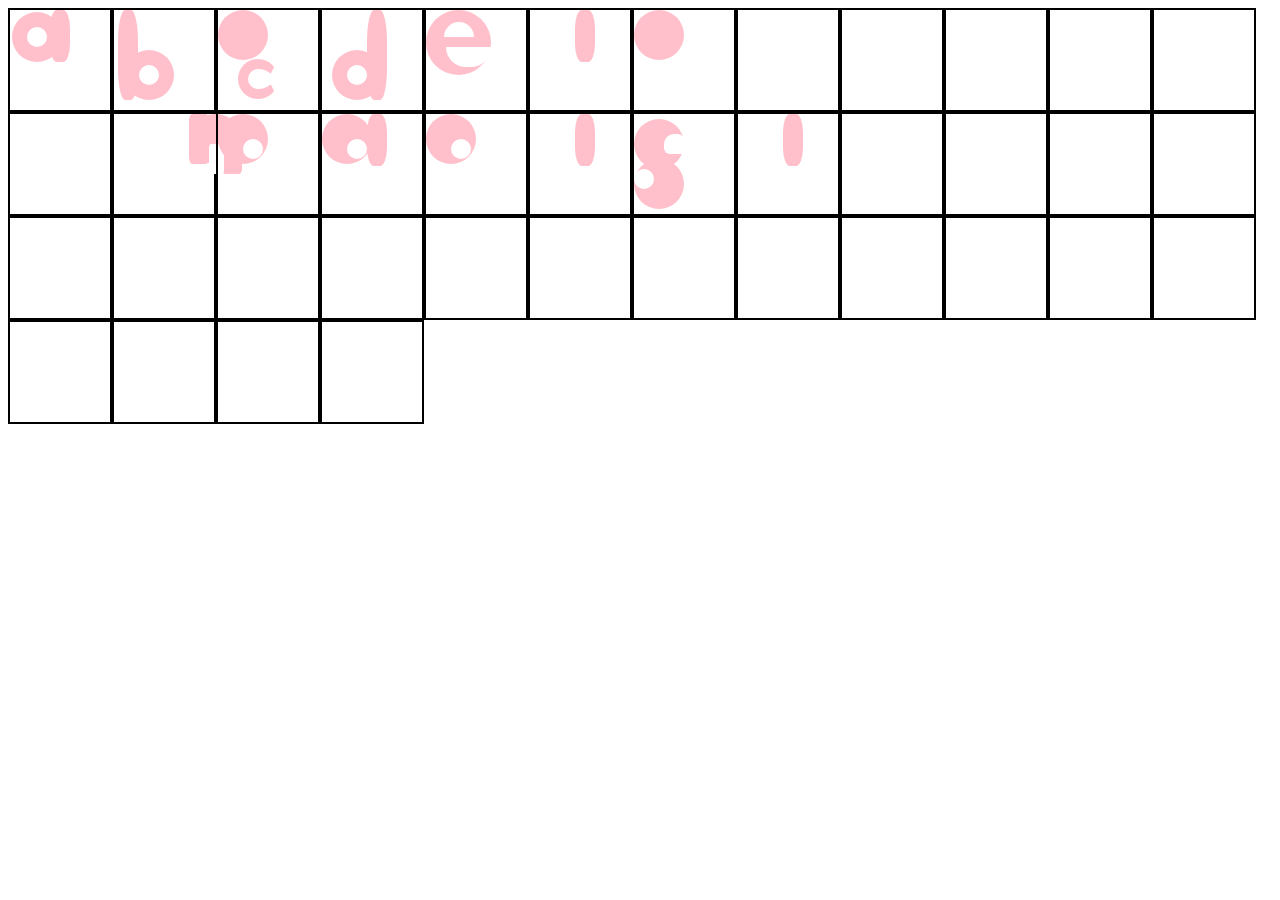
<file: Interactive2Letters.html>
<!DOCTYPE html>
<html>
    
    <head>
        <meta charset="utf-8">
        <meta http-equiv="X-UA-Compatible" content="IE=edge">
        <title>letterforms</title>
       
        <style>
            main {
                display: flex;
                flex-wrap: wrap;
            }

            .character {
                width: 100px;
                height: 100px;
                border: 2px solid;
                position: relative;
            }
            .circle {
                height: 50px;
                width: 50px;
                border-radius: 50%;
                position: absolute;
                background-color: pink;                
            }
            .innerCircle {
                height: 20px;
                width: 20px;
                border-radius: 50%;
                /*position: absolute;*/
                background-color: white;
                margin: 15px;
            }
            .largeCircle {
                height: 65px;
                width: 65px;
            }
            .semiCircleTop {
                height: 15px;
                width: 30px;
                border-top-left-radius: 50px;
                border-top-right-radius: 50px;
                background-color: white;
                position: absolute;
                top: 12px;
                left: 18px;
            }
            .semiCircleBottom {
                height: 20px;
                width: 45px;
                border-bottom-left-radius: 50px;
                border-bottom-right-radius: 50px;
                background-color: white;
                position: absolute;
                bottom: 8px;
                left: 20px;

            }
            .roundEdge {
                height: 40px;
                width: 40px;
                background-color: white;
                position: absolute;
                bottom: 11px;
                right: 40px;
                box-sizing: border-box;
                border-color: pink transparent pink pink;
                border-radius: 50%;
                border-style: solid;
                border-width: 10px 5px 10px 10px;
            }
            /*.roundEdge:before {
                content: "";
            }*/
            .bottomMain {
                left: 10px;
                bottom: 10px;
            }

            .letterAMain {
                top: 2px;
                left: 2px;
            }
        
         /*   .letterACenter {
                top: 17px;
                left: 17px;
            }*/

            .letterAStem {
                height: 52px;
                width: 20px;
                position: absolute;
                background-color: pink;
                left:40px;
                border-radius: 35%;
            }
            
            /*.letterBCenter {
                bottom: 25px;
                left: 25px;
            }*/
            .letterBStem {
                height: 90px;
                width: 20px;
                position: absolute;
                background-color: pink;
                left:4px;
                border-radius: 35%;
            }

            .letterCMain {
                height: 50px;
                width: 50px;
                border-radius: 50%;
                position: absolute;
                background-color: pink;
            }
            .letterCCenter {
                top: 15px;
                left: 15px;
            }


            .letterDstem {
                height: 90px;
                width: 20px;
                position: absolute;
                background-color: pink;
                left:45px;
                border-radius: 35%;
            }

            .letterEstem {
                height: 52px;
                width: 20px;
                position: absolute;
                background-color: pink;
                left:45px;
                border-radius: 35%;
            }
             .letterElines {
            
            }
            
            .letterFstem {
                height: 52px;
                width: 20px;
                position: absolute;
                background-color: pink;
                left:45px;
                border-radius: 35%;
            }
            .letterFlines {
            
            }

            .letterGMain{
                height: 50px;
                width: 50px;
                border-radius: 50%;
                position: absolute;
                background-color: pink;
            }

            .letterGstem {
                height: 52px;
                width: 20px;
                position: absolute;
                background-color: pink;
                left:45px;
                border-radius: 35%;
            }

            .letterHstem {
                height: 52px;
                width: 20px;
                position: absolute;
                background-color: pink;
                left:45px;
                border-radius: 35%;
            }

            .letterIstem {
                height: 52px;
                width: 20px;
                position: absolute;
                background-color: pink;
                left:45px;
                border-radius: 35%;
            }
            
            .letterJstem {
                height: 52px;
                width: 20px;
                position: absolute;
                background-color: pink;
                left:45px;
                border-radius: 35%;
            }
            
            .letterKstem {
                height: 52px;
                width: 20px;
                position: absolute;
                background-color: pink;
                left:45px;
                border-radius: 35%;
            }
            
            .letterKline1 {
                height: 52px;
                width: 10px;
                position: absolute;
                background-color: pink;
                left:45px;
                border-radius: 35%;
            }
            
            .letterKline2 {
                height: 52px;
                width: 10px;
                position: absolute;
                background-color: pink;
                left:45px;
                border-radius: 35%;
            }    

            .letterLstem {
                height: 52px;
                width: 20px;
                position: absolute;
                background-color: pink;
                left:45px;
                border-radius: 35%;
            }      
            
            .letterMstem {
                height: 52px;
                width: 20px;
                position: absolute;
                background-color: pink;
                left:45px;
                border-radius: 35%;
            }      


            .letterMVert {
                height: 50px;
                width: 20px;
                position: absolute;
                background-color: pink;
                left: 75px;
                border-radius: 15%;
            }
            
            .letterMVert2 {
                height: 35px;
                width: 20px;
                position: absolute;
                background-color: pink;
                left: 108px;
                border-radius: 15%;
                top:25px
            }
            
            .letterMcenter {
                height: 30px;
                width: 15px;
                position: absolute;
                top: 30px;
                left: 95px;
                background-color: white;
                border-radius: 15%;
            }
            
            .letterMTop {
                width: 53px;
                height: 50px;
                position: absolute;
                left: 75px;
                background-color: pink;
                border-radius: 50%;
            }

            .letterNVert {
                height: 50px;
                width: 20px;
                position: absolute;
                background-color: pink;
                left: 75px;
                border-radius: 15%;
            }
            
            .letterNVert2 {
                height: 35px;
                width: 20px;
                position: absolute;
                background-color: pink;
                left: 108px;
                border-radius: 15%;
                top:25px
            }
            
            .letterNcenter {
                height: 30px;
                width: 15px;
                position: absolute;
                top: 30px;
                left: 95px;
                background-color: white;
                border-radius: 15%;
            }
            
            .letterNTop {
                width: 53px;
                height: 50px;
                position: absolute;
                left: 75px;
                background-color: pink;
                border-radius: 50%;
            }
            
            .letterOMain{
                height: 50px;
                width: 50px;
                border-radius: 50%;
                position: absolute;
                background-color: pink;
            }

            .letterOCenter {
                height: 20px;
                width: 20px;
                border-radius: 50%;
                position: absolute;
                background-color: white;
                top: 25px;
                left: 25px;
            }

            .letterPMain{
                height: 50px;
                width: 50px;
                border-radius: 50%;
                position: absolute;
                background-color: pink;
            }

            .letterPCenter {
                height: 20px;
                width: 20px;
                border-radius: 50%;
                position: absolute;
                background-color: white;
                top: 25px;
                left: 25px;
            }
            .letterPStem {
                height: 52px;
                width: 20px;
                position: absolute;
                background-color: pink;
                left:45px;
                border-radius: 35%;
            }

            .letterQMain{
                height: 50px;
                width: 50px;
                border-radius: 50%;
                position: absolute;
                background-color: pink;
            }

            .letterQCenter {
                height: 20px;
                width: 20px;
                border-radius: 50%;
                position: absolute;
                background-color: white;
                top: 25px;
                left: 25px;
            }
             .letterQLine {
              
            }

            .letterRStem {
                height: 52px;
                width: 20px;
                position: absolute;
                background-color: pink;
                left:45px;
                border-radius: 35%;
            }

            .letterRTop {
                width: 53px;
                height: 50px;
                position: absolute;
                left: 75px;
                background-color: pink;
                border-radius: 50%;
            }

            /* Letter S: */
            .letterSMain {
                width: 50px;
                height: 50px;
                border-radius: 50%;
                background-color: pink;
                position: relative;
            }
            .letterSTop {
                top: 5px;
            }
            .letterSBottom {
                bottom: 5px;
            }
            .letterSWhite {
                width: 20px;
                height: 20px;
                background-color: white;
                position: relative;
            }
            .letterSTopWhite {
                border-radius: 50% 30% 0 30%;
                top: 15px;
                left: 30px
            }
            .letterSBottomWhite {
                border-radius: 50%;
                top: 10px;
                right: 0;
            }

            
            /* Letter T: */
            .letterTStem {
                height: 52px;
                width: 20px;
                position: absolute;
                background-color: pink;
                left:45px;
                border-radius: 35%;
            }
            
            .letterTLine {
              
            }

            .letterInvert {
                position: absolute;
                transform: rotate(180deg);
                left: 130px;
                top: 60px;
            }

            .letterXLine {
                height: 52px;
                width: 20px;
                position: absolute;
                background-color: pink;
                left:45px;
                border-radius: 35%;
            }
            .letterXLine {
                height: 52px;
                width: 20px;
                position: absolute;
                background-color: pink;
                left:45px;
                border-radius: 35%;
            }

             .letterXLine {
                height: 52px;
                width: 20px;
                position: absolute;
                background-color: pink;
                left:45px;
                border-radius: 35%;
            }

            .letterYLine {
                height: 52px;
                width: 20px;
                position: absolute;
                background-color: pink;
                left:45px;
                border-radius: 35%;
            }

              .letterYLine {
                height: 52px;
                width: 20px;
                position: absolute;
                background-color: pink;
                left:45px;
                border-radius: 35%;
            }

              .letterYLine {
                height: 52px;
                width: 20px;
                position: absolute;
                background-color: pink;
                left:45px;
                border-radius: 35%;
            }

              .letterZLine {
                height: 52px;
                width: 20px;
                position: absolute;
                background-color: pink;
                left:45px;
                border-radius: 35%;
            }

              .letterZLine {
                height: 52px;
                width: 20px;
                position: absolute;
                background-color: pink;
                left:45px;
                border-radius: 35%;
            }

              .letterZLine {
                height: 52px;
                width: 20px;
                position: absolute;
                background-color: pink;
                left:45px;
                border-radius: 35%;
            }

        
        </style>
    </head>
    <body>
       <main> 
        <div class="character letterA">
            <div class="circle letterAMain">
                <div class="innerCircle"></div>
            </div>
            
            <div class="letterAStem"></div>
        </div>

        <div class="character letterB">
            <div class="letterBStem"></div>
            <div class="bottomMain circle">
                <div class="innerCircle"></div>                
            </div>
        </div>

        <div class="character letterC">
            <div class="circle letterCMain"></div>
            <div class="innerCircle letterCCenter"></div>
            <div class="roundEdge letterCRight"></div>
        </div>

        <div class="character letterD">
            <div class="bottomMain circle">
                <div class="innerCircle"></div>
            </div>
            <div class="letterDstem"></div>
        </div>

        <div class="character letterE">
            <div class="circle largeCircle">
                <div class="semiCircleTop"></div>
                <div class="semiCircleBottom"></div>
            </div>
        </div>

        <div class="character letterF">
        <div class="letterFMain"></div>
           <div class="letterFstem"></div>
           <div class="letterFlines"></div>
        </div>

        <div class="character letterG">
        <div class="letterGMain"></div>
           <div class="letterGCenter"></div>
           <div class="letterGStem"></div>
        </div>

        <div class="character letterH">
        <div class="letterHMain"></div>
           <div class="letterHCenter"></div>
           <div class="letterHStem"></div>
        </div>

        <div class="character letterI">
        <div class="letterIMain"></div>
           <div class="letterICenter"></div>
           <div class="letterIStem"></div>
        </div>

        <div class="character letterJ">
        <div class="letterJMain"></div>
           <div class="letterJCenter"></div>
           <div class="letterJStem"></div>
        </div>

        <div class="character letterK">
        <div class="letterKMain"></div>
           <div class="letterKCenter"></div>
           <div class="letterKStem"></div>
        </div>

         <div class="character letterL">
        <div class="letterLMain"></div>
           <div class="letterLCenter"></div>
           <div class="letterLStem"></div>
        </div>

         <div class="character letterM">
        <div class="letterMMain"></div>
           <div class="letterMCenter"></div>
           <div class="letterMStem"></div>
        </div>
        
        <div class="character letterN">
            <div class="letterNVert"></div>
            <div class="letterNVert2"></div>
            <div class="letterNTop"></div>
            <div class="letterNcenter"></div>
        </div>

         <div class="character letterO">
        <div class="letterOMain"></div>
           <div class="letterOCenter"></div>
           <div class="letterOStem"></div>
        </div>

         <div class="character letterP">
        <div class="letterPMain"></div>
           <div class="letterPCenter"></div>
           <div class="letterPStem"></div>
        </div> 

        <div class="character letterQ">
        <div class="letterQMain"></div>
           <div class="letterQCenter"></div>
           <div class="letterQStem"></div>
        </div>
         <div class="character letterR">
        <div class="letterRMain"></div>
           <div class="letterRCenter"></div>
           <div class="letterRStem"></div>
        </div>
        <div class="character letterS">
            <div class="letterSMain letterSTop">
                <div class="letterSWhite letterSTopWhite"></div>
            </div>
            <div class="letterSMain letterSBottom">
                <div class="letterSWhite letterSBottomWhite"></div>
            </div>
        </div>
         <div class="character letterT">
        <div class="letterTMain"></div>
           <div class="letterTCenter"></div>
           <div class="letterTStem"></div>
        </div>
        
        <div class="character letterU">
            <div class="letterInvert">
                <div class="letterUVert"></div>
                <div class="letterUVert2"></div>
                <div class="letterUTop"></div>
                <div class="letterUcenter"></div>
            </div>
        </div>

        <div class="character letterV">
            <div class="letterInvert">
                <div class="letterVVert"></div>
                <div class="letterVVert2"></div>
                <div class="letterVTop"></div>
                <div class="letterVcenter"></div>
            </div>
        </div>

        <div class="character letterW">
            <div class="letterInvert">
                <div class="letterWVert"></div>
                <div class="letterWVert2"></div>
                <div class="letterWTop"></div>
                <div class="letterWcenter"></div>
            </div>
        </div>

        <div class="character letterX">
            <div class="letterXVert"></div>
            <div class="letterXVert2"></div>
            <div class="letterXTop"></div>
            <div class="letterXcenter"></div>
        </div>

        <div class="character letterY">
            <div class="letterYVert"></div>
            <div class="letterYVert2"></div>
            <div class="letterYTop"></div>
            <div class="letterYcenter"></div>
        </div>

        <div class="character letterZ">
            <div class="letterZVert"></div>
            <div class="letterZVert2"></div>
            <div class="letterZTop"></div>
            <div class="letterZcenter"></div>
        </div>
        <div class="character"></div>
        <div class="character"></div>
        <div class="character"></div>
        <div class="character"></div>
        <div class="character"></div>
        <div class="character"></div>
        <div class="character"></div>
        <div class="character"></div>
        <div class="character"></div>
        <div class="character"></div>
        <div class="character"></div>
        <div class="character"></div>
        <div class="character"></div>
        <div class="character"></div>
        </main>
    </body>
</html>
</file>
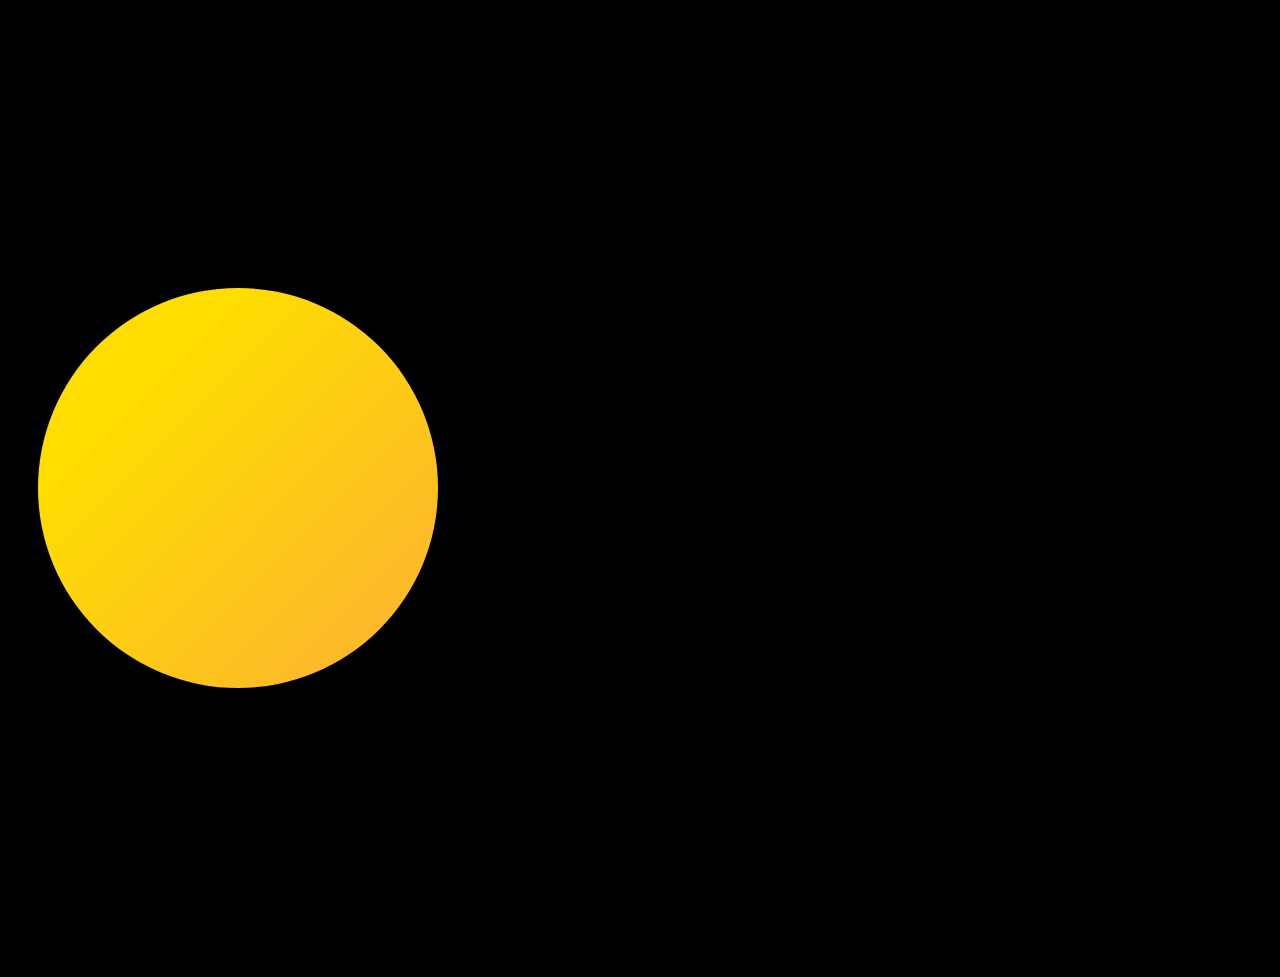
<file: space.html>
<!DOCTYPE html>
<html lang="en-US">

  <head>
		<meta charset="utf-8">
		<title>Website</title>
		<meta name="viewport" content="width=device-width">
		<link rel="stylesheet" href="space.css" >
  </head>

  <body class="cc-home">

    <div class="page-frame">

      <div class="content-frame">

        <main>
          <div class="sun">
          </div>

          <div class="mercury" id="mercury">     
          </div>

          <div class="venus" id="venus">     
          </div>

          <div class="earth" id="earth">     
          </div>
          
          <div class="mars" id="mars">     
          </div>

          <div class="jupiter" id="jupiter">     
          </div>

          <div class="saturn" id="saturn">    
          </div>

          <div class="uranus" id="uranus">     
          </div>

          <div class="neptune" id="neptune">
          </div>

          </div>
        </main>
      </div>
    </div>

    <script>

      let mercury = document.querySelector('.mercury')

      mercury.onmouseenter = function(){

          mercury.classList.add('showUp')


          setTimeout(function(){

            mercury.classList.remove('showUp')
          },3000)

      }

      let venus = document.querySelector('.venus')

      venus.onmouseenter = function(){

          venus.classList.add('showUp')


          setTimeout(function(){

            venus.classList.remove('showUp')
          },3000)

      }


    </script>



  </body>
</html>
</file>
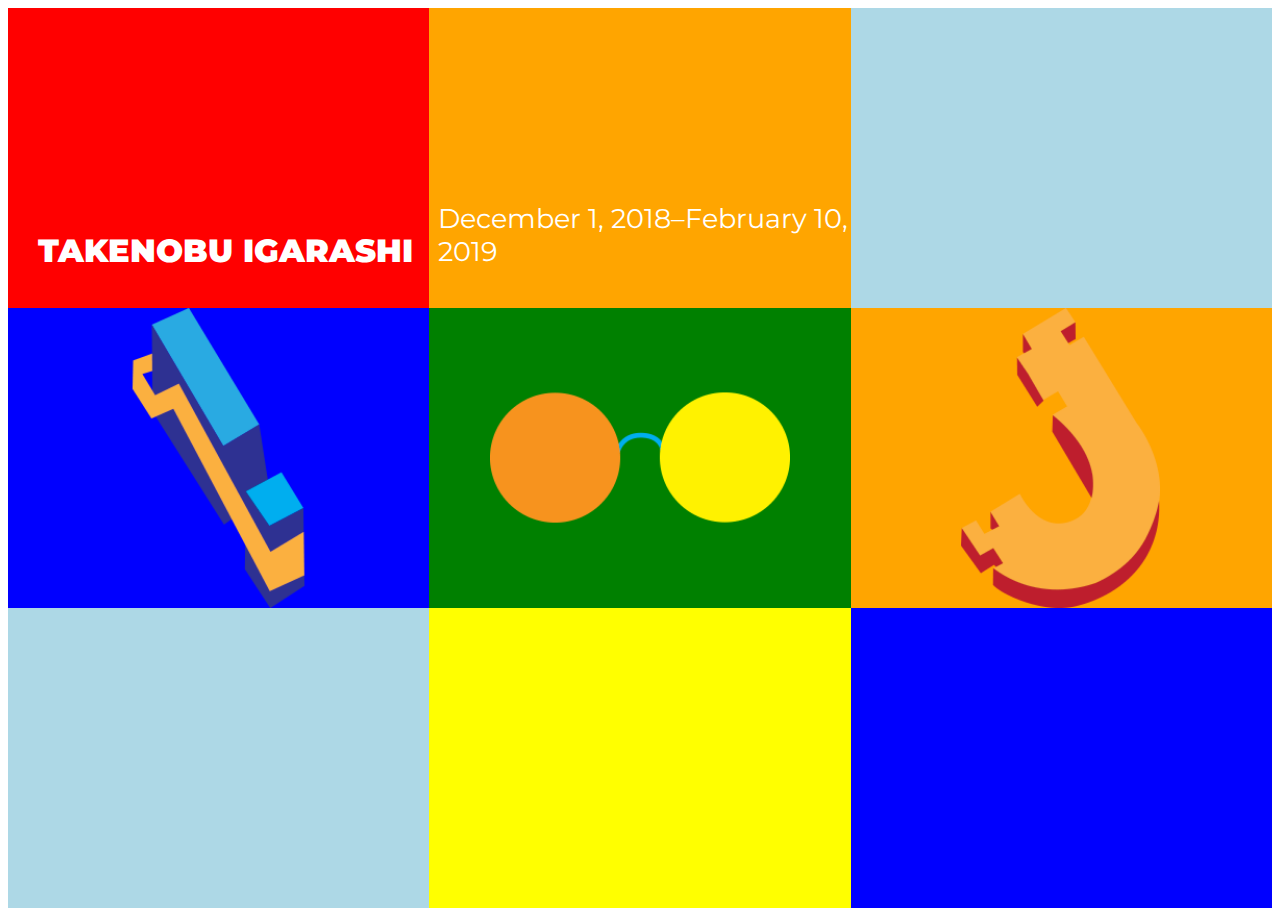
<file: SFMOMAWEB/SFMOMA1.html>
<!DOCTYPE html>
<html>
<head>
<link href="https://fonts.googleapis.com/css?family=Montserrat:300,400,900" rel="stylesheet">

  <title>SFMOMA TAKENOBU IGARASHI</title>
  <meta name="viewport" content="width=device-width, initial-scale=1">
  <style>
    main {
      display: grid;
      grid-template-columns: repeat(3, 1fr);
      grid-template-rows: 1fr 1fr 1fr;
      height: 100vh;
    }
    .rectangleRed {
      background-color: red;
      position: relative;
    }
    .rectangleOrange {
      background-color: orange;
      position: relative;
    }
    .rectangleLtBlue {
      background-color: lightblue;
    }
    .rectangleBlue {
      background-color: blue;
      display: flex;
      justify-content: center;
      align-items: center;
    }
    .rectangleGreen {
      background-color: green;
    }
    .rectangleYellow {
      background-color: yellow;
    }
    #number1{
      height: 80%;
    }
    #num1{
      background-image: url(img/number1.png);
      background-position: center center;
      background-repeat: no-repeat;
      background-size: contain;
    }

    #glasses{
      background-image: url(img/glasses.png);
      background-position: center center;
      background-repeat: no-repeat;
      background-size: contain;
    }

    #j1{
      background-image: url(img/j1.png);
      background-position: center center;
      background-repeat: no-repeat;
      background-size: contain;
    }


    #redBoxText {
      font-family: 'Montserrat', sans-serif;
      color: white;
      font-weight: 900;
      position: absolute;
      bottom: 6px;
      right: 16px;
      font-size: 24pt;
    }
    #orangeBoxText {
      font-family: 'Montserrat', sans-serif;
      color: white;
      font-size: 20pt;
      font-weight: 400;
      position: absolute;
      bottom: 5px;
      left: 9px;
    }

  </style>
</head>
<body style="">
  <main>
    <div class="rectangleRed">
      <h3 id="redBoxText">TAKENOBU IGARASHI</h3>
    </div>
    <div class="rectangleOrange">
      <h4 id="orangeBoxText">December 1, 2018–February 10, 2019</h4>
      </div>
    <div class="rectangleLtBlue"></div>
    <a href="SFMOMA3.html" class="rectangleBlue" id="num1">
      <!-- <img src="img/number1.png" id="number1"> -->
    </a>
    <a href="SFMOMA2.html" class="rectangleGreen" id="glasses"></a>
          <!-- <img src="img/glasses.png" id="glasses"> -->

    <a href="SFMOMA4.html" class="rectangleOrange" id="j1" ></a>
          <!-- <img src="img/j1.png" id="j1"> -->

    <div class="rectangleLtBlue"></div>
    <div class="rectangleYellow"></div>
    <div class="rectangleBlue"></div>
  </main>

</body>
</html>
</file>
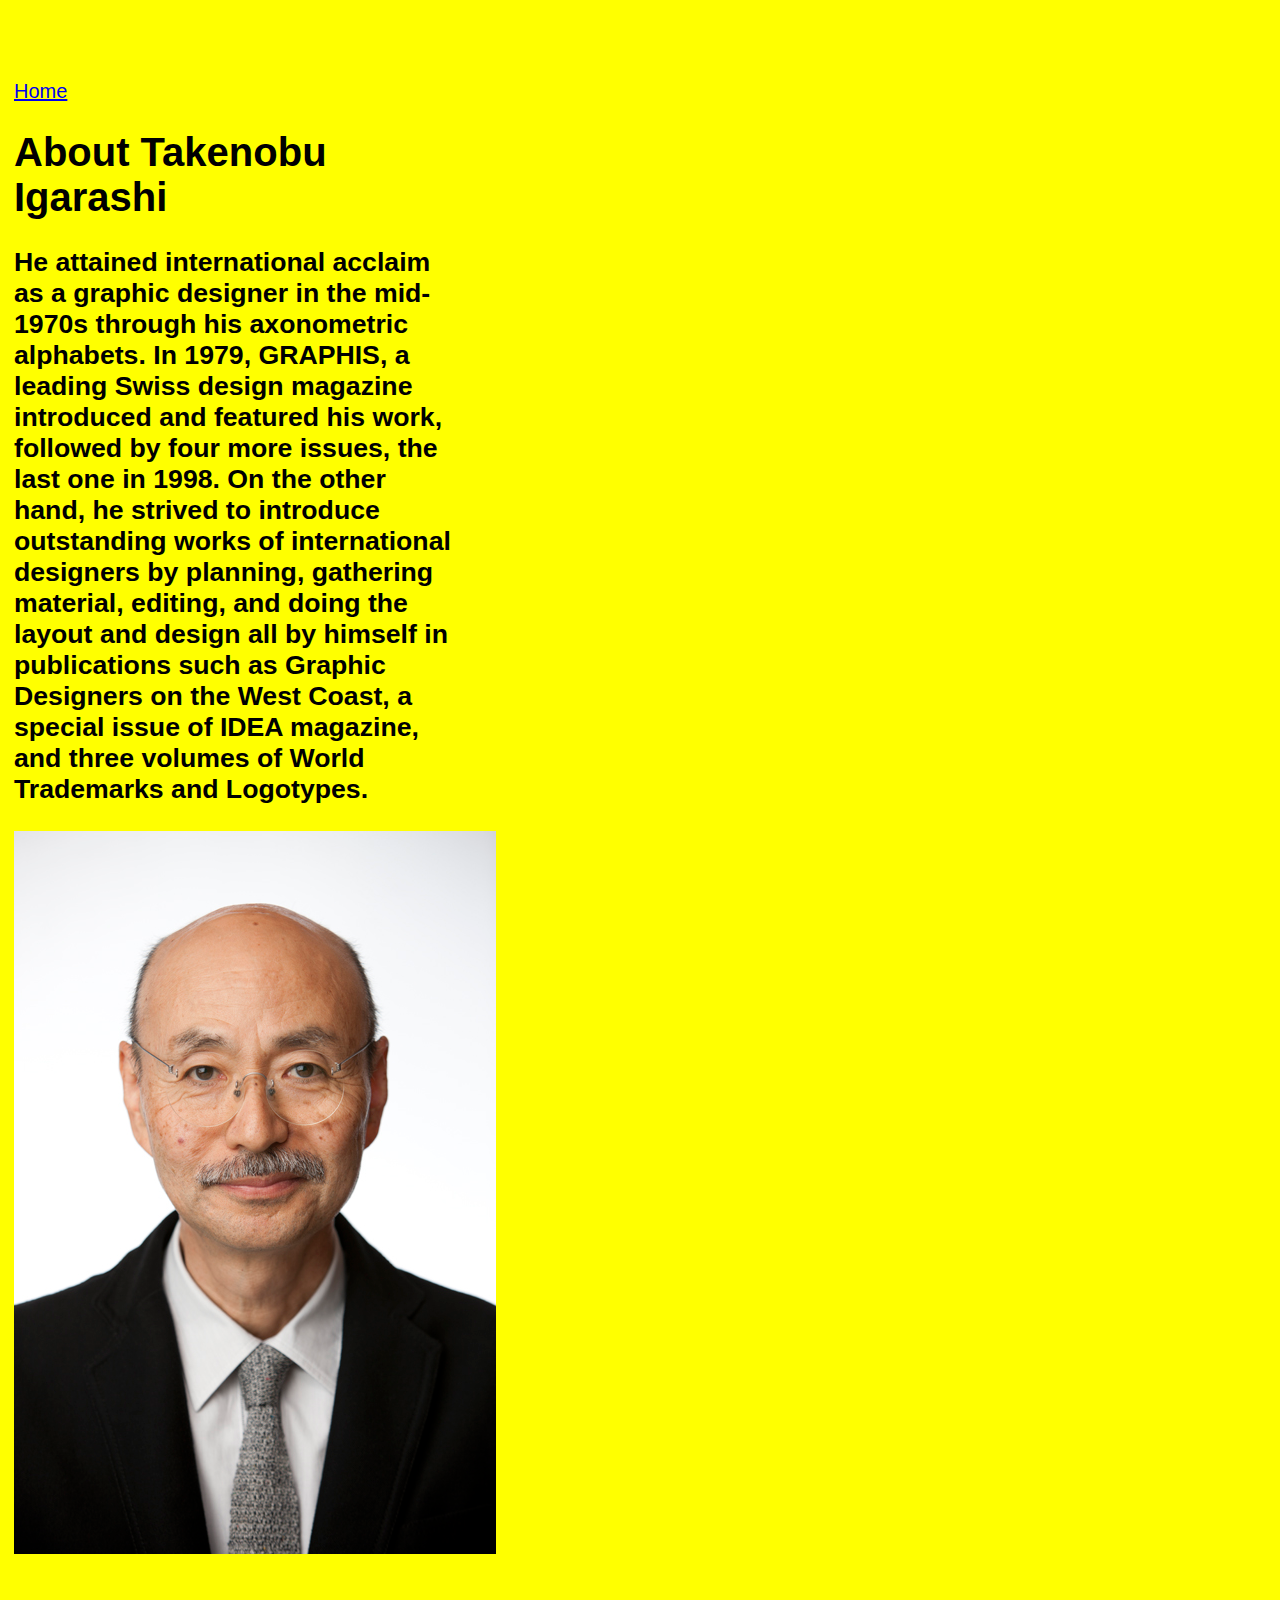
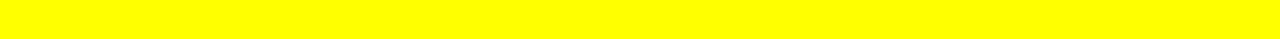
<file: SFMOMAWEB/SFMOMA2.html>
<!DOCTYPE html>
<html>
<head>
	<title>TAKENOBU IGARASHI</title>
	<style>
	body {
		 background-color:yellow;
	 	 font-family: 'Montserrat', sans-serif;
	     color: black;
	     font-weight: 400;
	     font-size: 15pt;
	     margin: 80px 14px;

	}

	#homeLink {
		display: block;
	}

	header {
		width: 35%;
		display: inline-block;
	}
	#title {
		font-size: 2em;
	}
	p {
	     font-weight: 900;
	     font-size: 20pt;
	}
	.hidden {
		opacity: 0;
		transition: opacity 2s ease-in-out;
	}

	.div{
		height: 500px
		width: 250px;
		background-image: url(img/man.jpeg);
		background-size: 100%;
		position: absolute;
		right: 900px;
		top:10px;
		z-index;-1
	}

	</style>
</head>
<body>

 	<a href="SFMOMA1.html" id="homeLink">Home</a>
	<header>
		
		<h1 id="title">About Takenobu Igarashi</h1>
			
		<p>
		 	He attained international acclaim as a graphic designer in the mid-1970s through his axonometric alphabets. In 1979, GRAPHIS, a leading Swiss design magazine introduced and featured his work, followed by four more issues, the last one in 1998. On the other hand, he strived to introduce outstanding works of international designers by planning, gathering material, editing, and doing the layout and design all by himself in publications such as Graphic Designers on the West Coast, a special issue of IDEA magazine, and three volumes of World Trademarks and Logotypes.
		</p> 

	<div>
		<img class="man" src="img/man.jpeg">
	</div>

	</header>
</body>
</html>
</file>
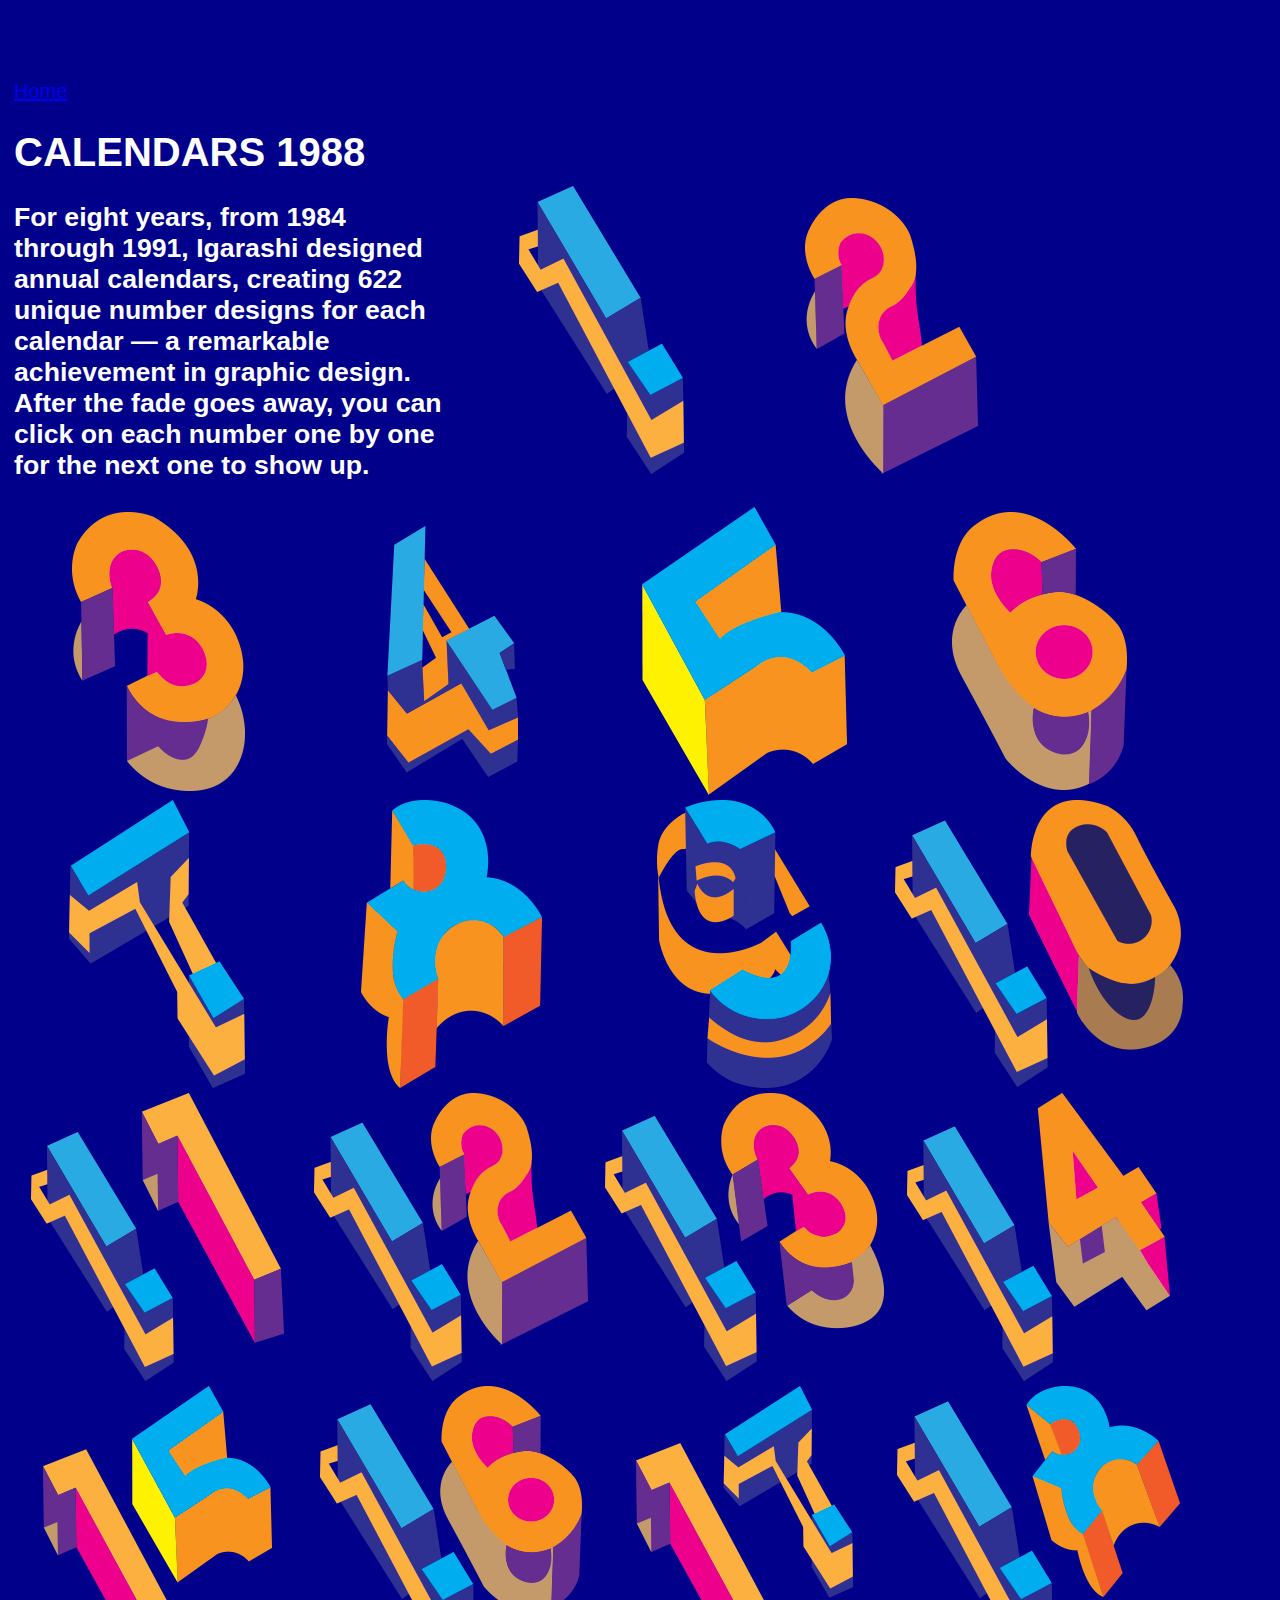
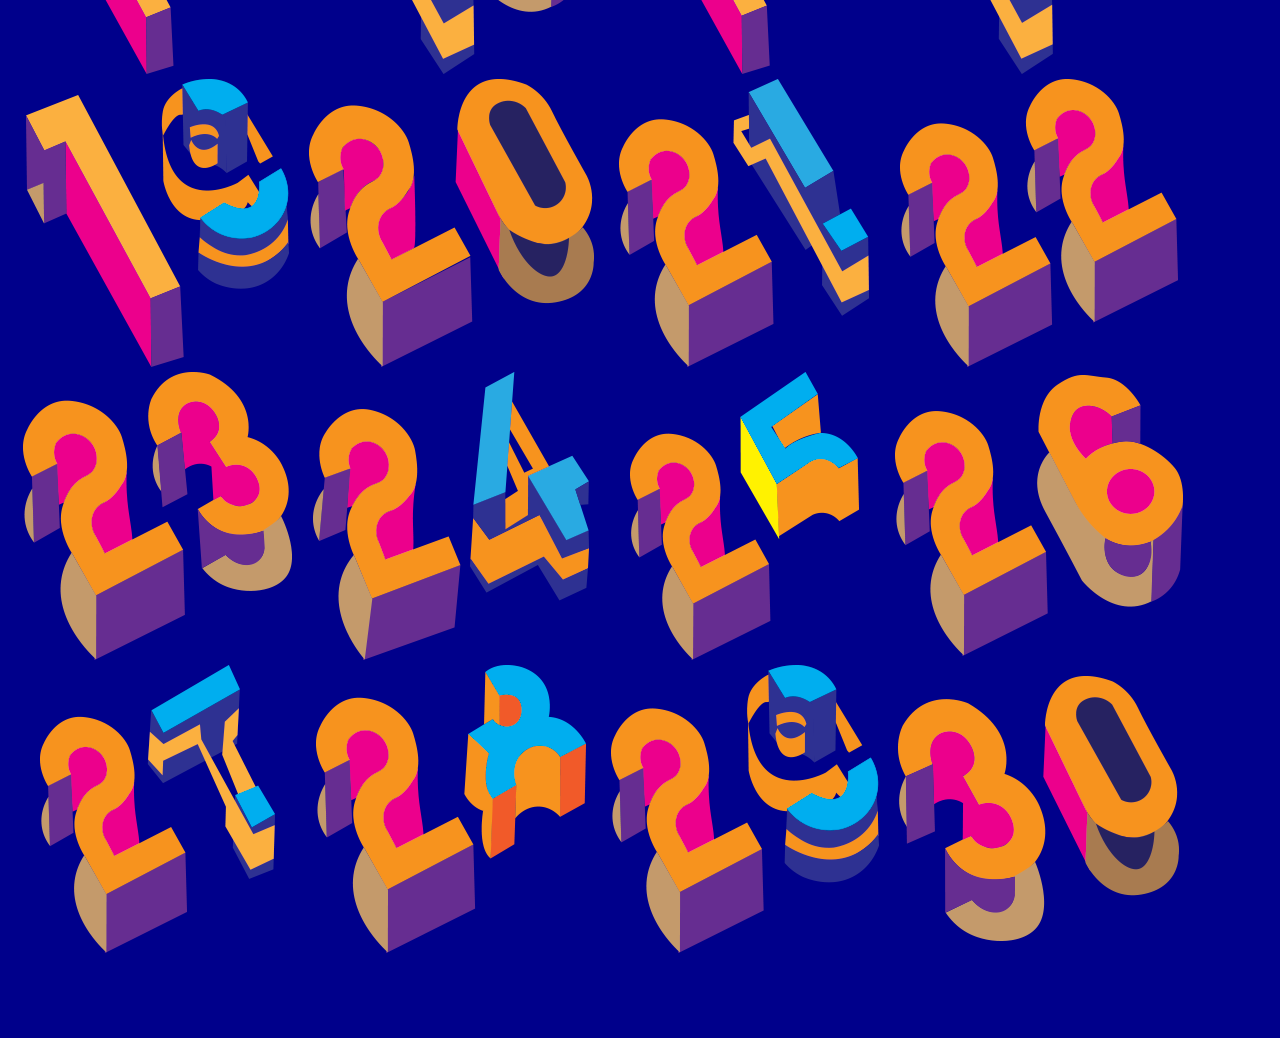
<file: SFMOMAWEB/SFMOMA3.html>
<!DOCTYPE html>
<html>
<head>
	<title>TAKENOBU IGARASHI</title>
	<style>
	body {
		 background-color:darkblue;
	 	 font-family: 'Montserrat', sans-serif;
	     color: white;
	     font-weight: 400;
	     font-size: 15pt;
	     margin: 80px 14px;

	}

	#homeLink {
		display: block;
	}

	header {
		width: 35%;
		display: inline-block;
	}
	#title {
		font-size: 2em;
	}
	p {
	     font-weight: 900;
	     font-size: 20pt;
	}
	.hidden {
		opacity: 0;
		transition: opacity 1s ease-in-out;
	}

	.hidden:hover {
		opacity: 1;
	}


	</style>
</head>
<body>

 	<a href="SFMOMA1.html" id="homeLink">Home</a>
	<header>
		
		<h1 id="title">CALENDARS 1988</h1>
			
		<p>
		 	For eight years, from 1984 through 1991, Igarashi designed annual calendars, creating 622 unique number designs for each calendar — a remarkable achievement in graphic design. After the fade goes away, you can click on each number one by one for the next one to show up.
		</p> 
	</header>

<img class="number" src="img/number1.png">
<img class="number" src="img/number2.png">
<img class="number" src="img/number3.png">
<img class="number" src="img/number4.png">
<img class="number" src="img/number5.png">
<img class="number" src="img/number6.png">
<img class="number" src="img/number7.png">
<img class="number" src="img/number8.png">
<img class="number" src="img/number9.png">
<img class="number" src="img/number10.png">
<img class="number" src="img/number11.png">
<img class="number" src="img/number12.png">
<img class="number" src="img/number13.png">
<img class="number" src="img/number14.png">
<img class="number" src="img/number15.png">
<img class="number" src="img/number16.png">
<img class="number" src="img/number17.png">
<img class="number" src="img/number18.png">
<img class="number" src="img/number19.png">
<img class="number" src="img/number20.png">
<img class="number" src="img/number21.png">
<img class="number" src="img/number22.png">
<img class="number" src="img/number23.png">
<img class="number" src="img/number24.png">
<img class="number" src="img/number25.png">
<img class="number" src="img/number26.png">
<img class="number" src="img/number27.png">
<img class="number" src="img/number28.png">
<img class="number" src="img/number29.png">
<img class="number" src="img/number30.png">




<script>


let numbers = document.querySelectorAll('.number')

setTimeout(function() {
	for(let counter = 0; counter < numbers.length; counter++){
		numbers[counter].addEventListener('click',function(){
			if(numbers[counter]){
				numbers[counter].classList.remove('hidden')
			}
		})
		if (numbers[counter + 1]) {
			numbers[counter + 1].classList.add('hidden')
		}
	}
}, 1000);




</script>

</body>
</html>
</file>
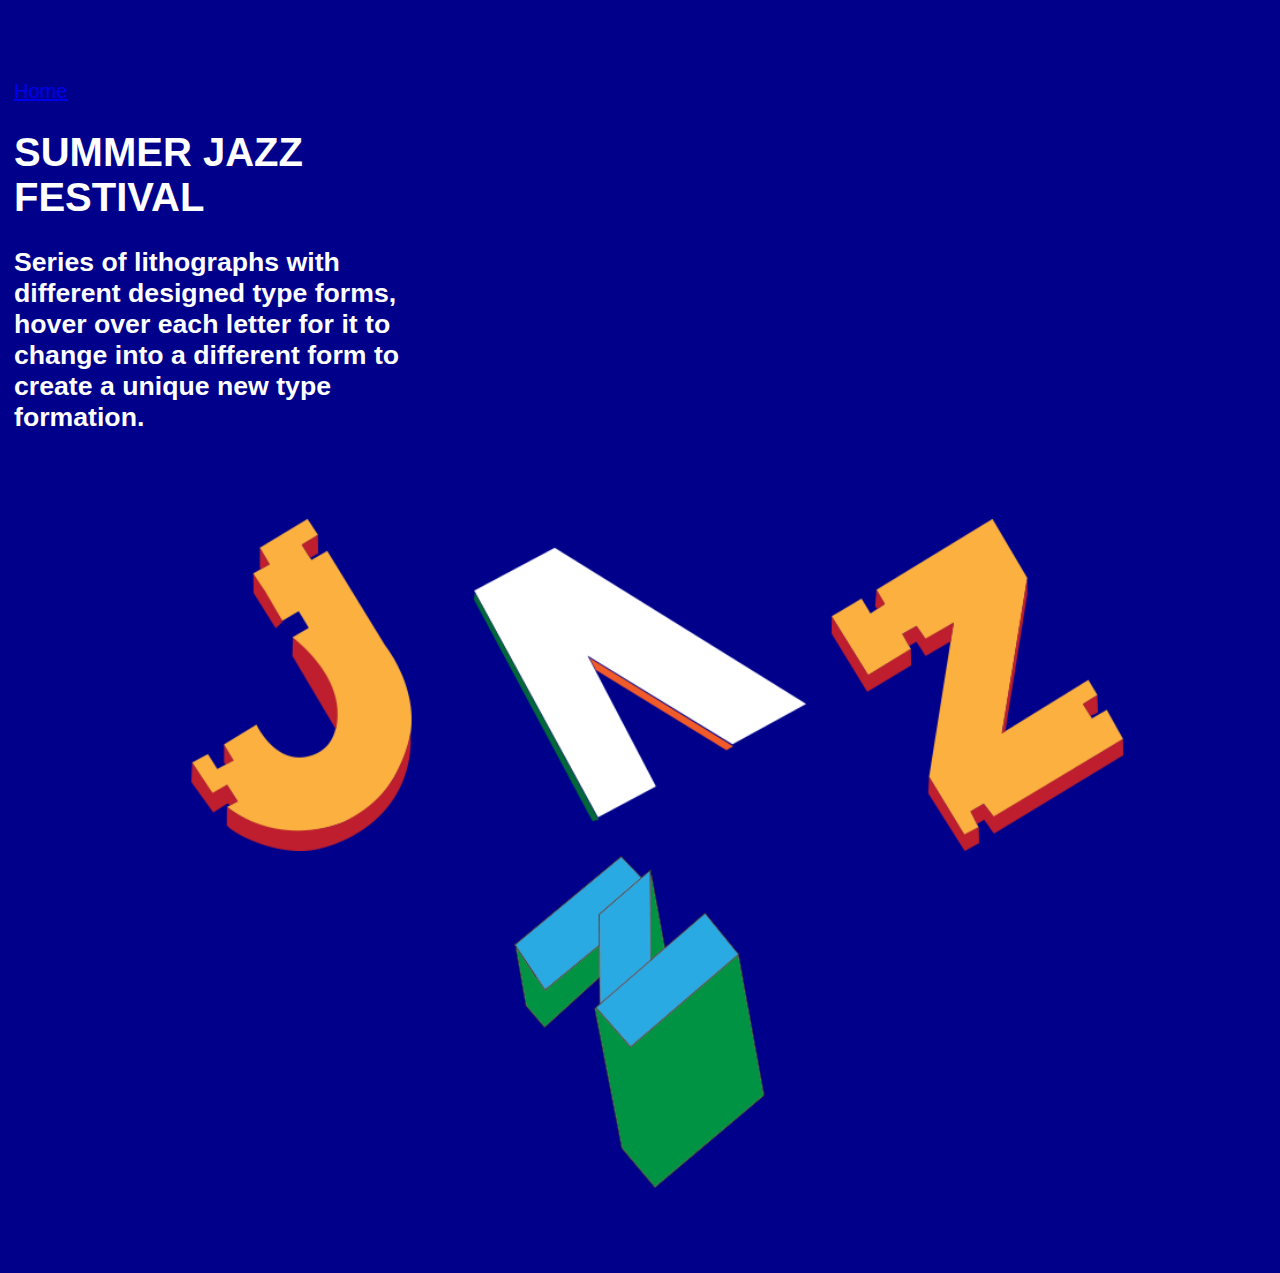
<file: SFMOMAWEB/SFMOMA4.html>
<!DOCTYPE html>
<html>
<head>
	<title>TAKENOBU IGARASHI</title>
	<style>
	body {
		 background-color:darkblue;
	 	 font-family: 'Montserrat', sans-serif;
	     color: white;
	     font-weight: 400;
	     font-size: 15pt;
	     margin: 80px 14px;

	}

	#homeLink {
		display: block;
	}

	header {
		width: 35%;
		display: inline-block;
	}
	#title {
		font-size: 2em;
	}
	p {
	     font-weight: 900;
	     font-size: 20pt;
	}
	.hidden {
		opacity: 0;
		transition: opacity 2s ease-in-out;
	}
	.letter {
	    height: 332px;
	}
	#letterBox {
		margin-top:60px;
		text-align: center;
	}
	</style>
</head>
<body>

 	<a href="SFMOMA1.html" id="homeLink">Home</a>
	<header>
		
		<h1 id="title">SUMMER JAZZ FESTIVAL</h1>
			
		<p>
		 	Series of lithographs with different designed type forms, hover over each letter for it to change into a different form to create a unique new type formation.
		</p> 
	</header>
<div id="letterBox">
<img class="letter" id="letterJ" src="img/j1.png">
<img class="letter" id="letterA" src="img/a1.png">
<img class="letter" id="letterZ1" src="img/z2.png">
<img class="letter" id="letterZ2" src="img/z3.png">
</div>
<!-- <img class="letter" src="img/j2.png">
<img class="letter" src="img/a2.png">
<img class="letter" src="img/z2.png">
<img class="letter" src="img/z4.png">
 -->
<script>


let letters = document.querySelectorAll('.letter')


let jIndex = 1
let aIndex = 1
let z1Index = 1
let z2Index = 1



	for(let counter = 0; counter < letters.length; counter++){
		letters[counter].addEventListener('click',function(e){
			if(e.target.id === 'letterJ'){
				jIndex = jIndex + 1
				if(jIndex > 3){
					jIndex = 1
				}
				console.log('img/j' + jIndex +'.png')
				e.target.src = 'img/j' + jIndex +'.png'
			}

			if(e.target.id === 'letterA'){
				aIndex = aIndex + 1
				if(aIndex > 3){
					aIndex = 1
				}
				console.log('img/a' + aIndex +'.png')
				e.target.src = 'img/a' + aIndex +'.png'
			}

			if(e.target.id === 'letterZ1'){
				z1Index = z1Index + 1
				if(z1Index > 3){
					z1Index = 1
				}
				
				e.target.src = 'img/z' + z1Index +'.png'
			}


			if(e.target.id === 'letterZ2'){
				z2Index = z2Index + 1
				if(z2Index > 3){
					z2Index = 1
				}
				
				e.target.src = 'img/z' + z2Index +'.png'
			}



		})
		
	}





</script>

</body>
</html>
</file>
<file: space.css>
/* reset padding and margins */

* {
  margin: 0px;
  padding: 0px;
}

body {
  background-color: black;
  padding: 3%;
}

.content-frame{
  display: flex;
  align-items: center;
  height: 100vh;
}

main{
  display: flex;
  align-items: center;
  justify-content: space-between;
  width: 100vw;
}

.sun {
  height: 400px;
  width: 400px;
  background-color: #fbb034;
  background-image: linear-gradient(315deg, #fbb034 0%, #ffdd00 74%);
  display: inline-block;
  border-radius: 100%;
}

.mercury {
    height: 40px;
    width: 40px;
}

.mercury.showUp {  
  background-color: #fdf86d;
  background-image: linear-gradient(315deg, #fdf86d 0%, #bddcf1 74%);
  border-radius: 100%;

  animation-name: spin;
  animation-duration: 1s;
  animation-iteration-count: infinite;

}


@keyframes spin {

  from {
    transform: rotate(0deg)
  }

  to {
    transform: rotate(360deg)
  }



}




.venus {
  height: 60px;
  width: 60px;
}
.venus.showUp {
  background-color: #f5df2e;
  background-image: linear-gradient(315deg, #f5df2e 0%, #f07654 74%);
  border-radius: 100%;


  animation-name: spin;
  animation-duration: 1s;
  animation-iteration-count: infinite;
  
}

.earth{
  height: 64px;
  width: 64px;
}

.earth:hover {
  background-color: #05e8ba;
  background-image: linear-gradient(315deg, #05e8ba 0%, #087ee1 74%);
  display: inline-block;
  border-radius: 100%;
 
}

.mars{
  height: 50px;
  width: 50px;

}
.mars:hover {
  background-color: #a40606;
  background-image: linear-gradient(315deg, #a40606 0%, #d98324 74%);
  border-radius: 100%;
}

.jupiter{
  height: 90px;
  width: 90px;
}

.jupiter:hover {
  background-color: #f39f86;
  background-image: linear-gradient(315deg, #f39f86 0%, #f9d976 74%);
  border-radius: 100%;
}

.saturn {
  height: 80px;
  width: 80px;
}

.saturn:hover {
  background-color: #edd812;
  background-image: linear-gradient(315deg, #edd812 0%, #766a65 74%);
  border-radius: 100%;
}

.uranus {
  height: 55px;
  width: 55px;
}

.uranus:hover {
  background-color: #b1bfd8;
  background-image: linear-gradient(315deg, #b1bfd8 0%, #6782b4 74%);
  border-radius: 100%;
}

.neptune {
  height: 48px;
  width: 48px;
}

.neptune:hover {
  background-color: #0abcf9;
  background-image: linear-gradient(315deg, #0abcf9 0%, #2c69d1 74%);
  border-radius: 100%;

}
</file>
